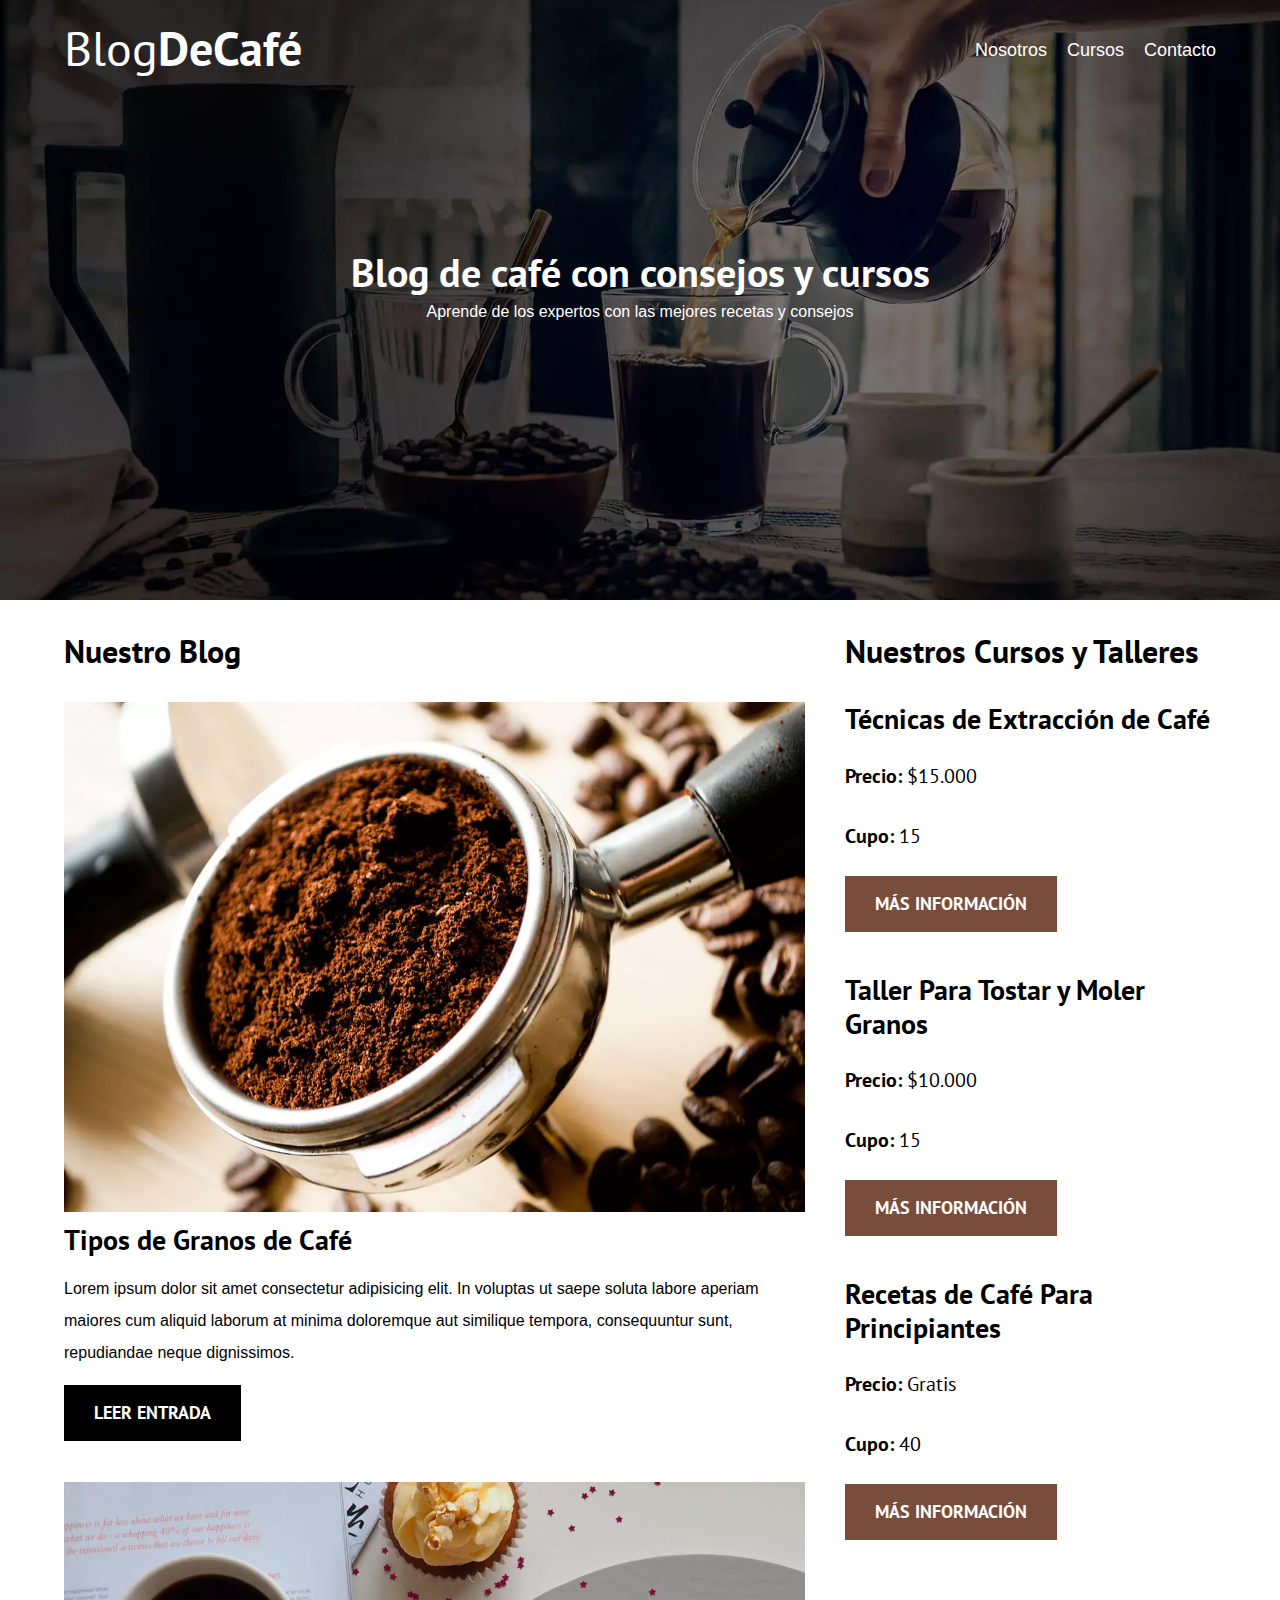
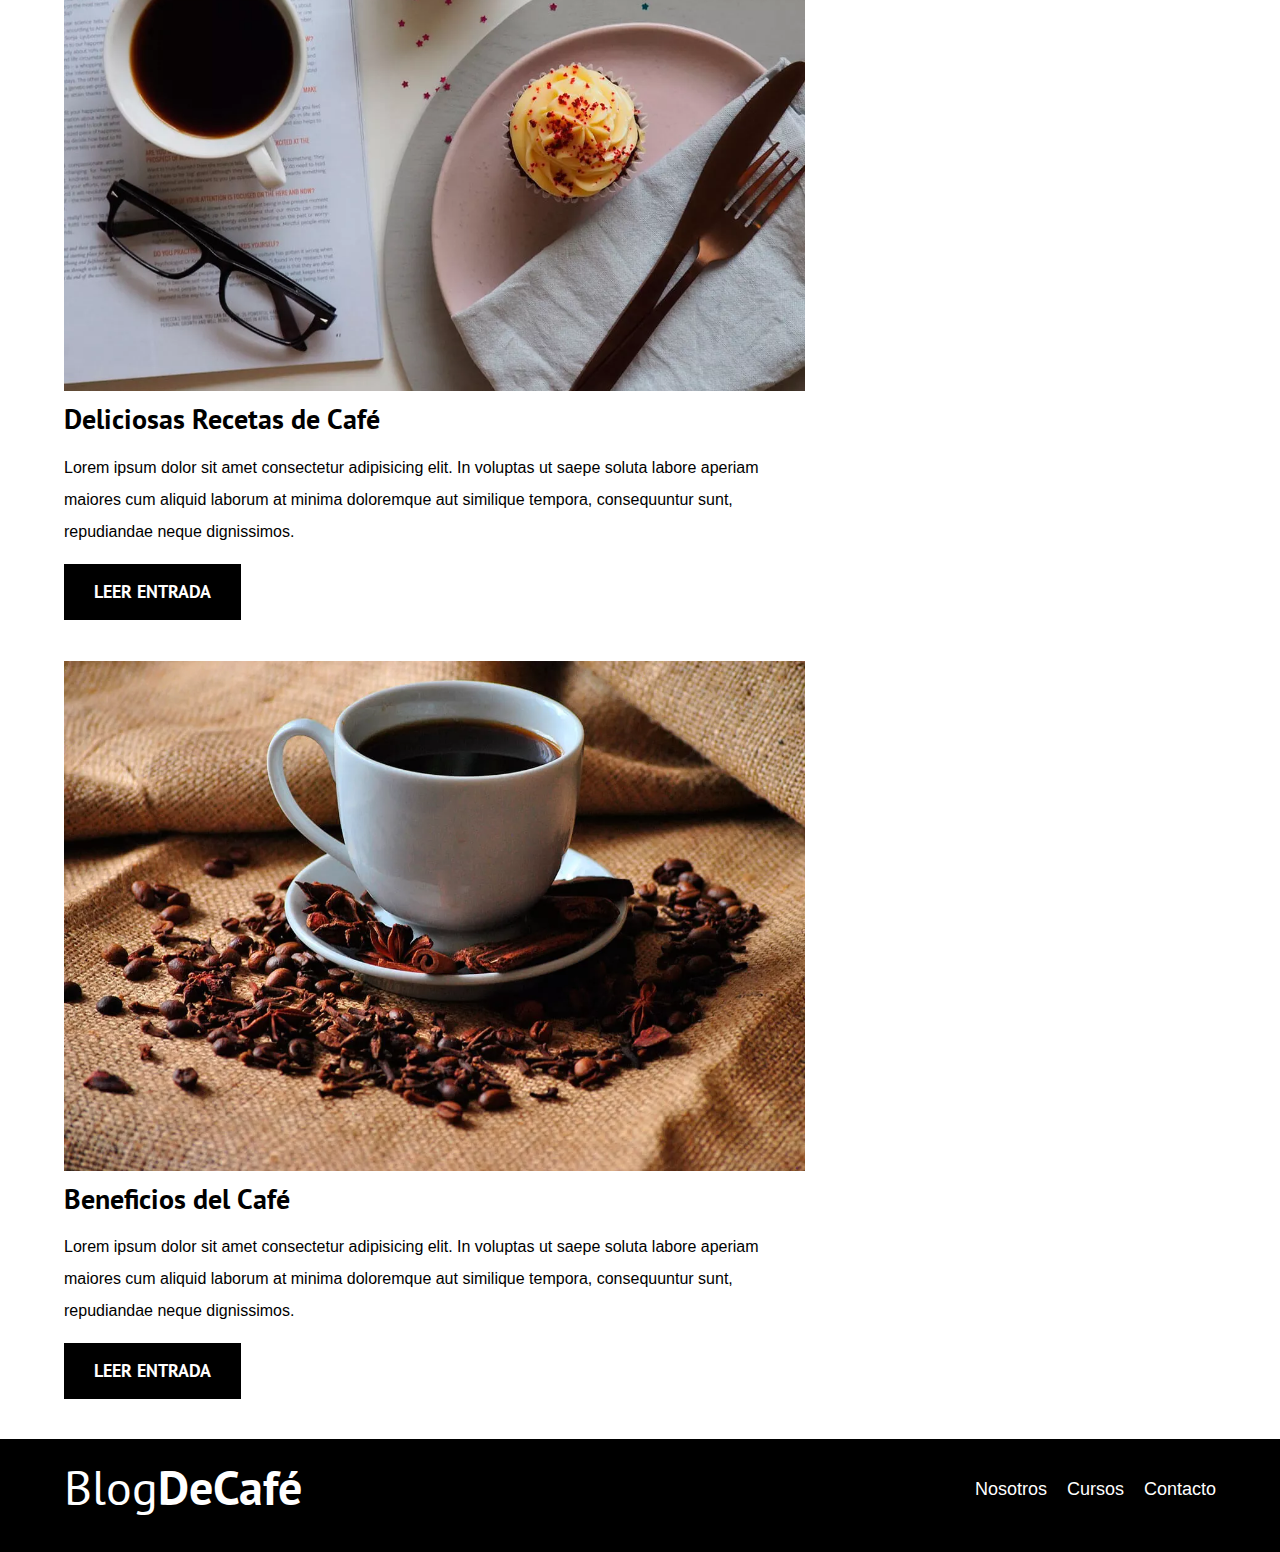
<file: index.html>
<!DOCTYPE html>
<html lang="en">
<head>
    <meta charset="UTF-8">
    <meta http-equiv="X-UA-Compatible" content="IE=edge">
    <meta name="viewport" content="width=device-width, initial-scale=1.0">
    <title>Document</title>
    <!-- prefetch -->
    <link rel="prefetch" href="cursos.html" as="document">

    <!-- preload -->
    <link rel="preload" href="css/normalize.css" as="style">
    <link rel="stylesheet" href="css/normalize.css">

    <link rel="stylesheet" href="https://fonts.googleapis.com/css2?family=Open+Sans&family=PT+Sans:wght@400;700&display=swap" 
    crossorigin="crossorigin" as="font">
    <link rel="preconnect" href="https://fonts.gstatic.com">
    <link href="https://fonts.googleapis.com/css2?family=Open+Sans&family=PT+Sans:wght@400;700&display=swap" rel="stylesheet">

    <link rel="preload" href="css/style.css" as="style">
    <link rel="stylesheet" href="css/style.css">
</head>
<body>
    <header class="header">

        <div class="contenedor">
            <div class="barra">
                <a class="logo" href="index.html">
                    <h1 class="logo__nombre no-margin centrar-texto">Blog<span class="logo__bold">DeCafé</span></h1>
                </a>

                <nav class="navegacion">
                    <a href="nosotros.html" class="navegacion__enlace">Nosotros</a>
                    <a href="cursos.html" class="navegacion__enlace">Cursos</a>
                    <a href="contacto.html" class="navegacion__enlace">Contacto</a>
                </nav>

            </div>
        </div>

        <div class="header__texto">
            <h2 class="no-margin">Blog de café con consejos y cursos</h2>
            <p class="no-margin">Aprende de los expertos con las mejores recetas y consejos</p>
        </div>
    </header>

    <div class="contenedor contenido-principal">
        <main class="blog">
            <h3>Nuestro Blog</h3>

            <article class="entrada">
                <div class="entrada__imagen">
                    <picture>
                        <source loading="lazy" srcset="img/blog1.webp" type="image/webp">
                        <img loading="lazy" src="img/blog1.jpg" alt="imagen blog">
                    </picture>
                </div>

                <div class="entrada__contenido">
                    <h4 class="no-margin">Tipos de Granos de Café</h4>
                    <p>Lorem ipsum dolor sit amet consectetur adipisicing elit. In voluptas ut saepe soluta 
                    labore aperiam maiores cum aliquid laborum at minima doloremque aut similique tempora, 
                    consequuntur sunt, repudiandae neque dignissimos.</p>
                    <a href="entrada1.html" class="boton boton--primario">Leer Entrada</a>
                </div>
            </article>

            <article class="entrada">
                <div class="entrada__imagen">
                    <picture>
                        <source loading="lazy" srcset="img/blog2.webp" type="image/webp">
                        <img loading="lazy" src="img/blog2.jpg" alt="imagen blog">
                    </picture>
                </div>

                <div class="entrada__contenido">
                    <h4 class="no-margin">Deliciosas Recetas de Café</h4>
                    <p>Lorem ipsum dolor sit amet consectetur adipisicing elit. In voluptas ut saepe soluta 
                    labore aperiam maiores cum aliquid laborum at minima doloremque aut similique tempora, 
                    consequuntur sunt, repudiandae neque dignissimos.</p>
                    <a href="entrada2.html" class="boton boton--primario">Leer Entrada</a>
                </div>
            </article>

            <article class="entrada">
                <div class="entrada__imagen">
                    <picture>
                        <source loading="lazy" srcset="img/blog3.webp" type="image/webp">
                        <img loading="lazy" src="img/blog3.jpg" alt="imagen blog">
                    </picture>
                </div>

                <div class="entrada__contenido">
                    <h4 class="no-margin">Beneficios del Café</h4>
                    <p>Lorem ipsum dolor sit amet consectetur adipisicing elit. In voluptas ut saepe soluta 
                    labore aperiam maiores cum aliquid laborum at minima doloremque aut similique tempora, 
                    consequuntur sunt, repudiandae neque dignissimos.</p>
                    <a href="entrada3.html" class="boton boton--primario">Leer Entrada</a>
                </div>
            </article>
        </main>

        <aside class="sidebar">
            <h3>Nuestros Cursos y Talleres</h3>

            <ul class="cursos no-padding">
                <li class="widget-curso">
                    <h4 class="no-margin">Técnicas de Extracción de Café</h4>
                    <p class="widget-curso__label">Precio:
                        <span class="widget-curso__info">$15.000</span>
                    </p>

                    <p class="widget-curso__label">Cupo:
                        <span class="widget-curso__info">15</span>
                    </p>
                    <a href="cursos.html" class="boton boton--secundario">Más Información</a>
                </li>

                <li class="widget-curso">
                    <h4 class="no-margin">Taller Para Tostar y Moler Granos</h4>
                    <p class="widget-curso__label">Precio:
                        <span class="widget-curso__info">$10.000</span>
                    </p>

                    <p class="widget-curso__label">Cupo:
                        <span class="widget-curso__info">15</span>
                    </p>
                    <a href="cursos.html" class="boton boton--secundario">Más Información</a>
                </li>

                <li class="widget-curso">
                    <h4 class="no-margin">Recetas de Café Para Principiantes</h4>
                    <p class="widget-curso__label">Precio:
                        <span class="widget-curso__info">Gratis</span>
                    </p>

                    <p class="widget-curso__label">Cupo:
                        <span class="widget-curso__info">40</span>
                    </p>
                    <a href="cursos.html" class="boton boton--secundario">Más Información</a>
                </li>
            </ul>
        </aside>   
    </div>

    <footer class="footer">
        <div class="contenedor">
            <div class="barra">
                <a class="logo" href="index.html">
                    <h1 class="logo__nombre no-margin centrar-texto">Blog<span class="logo__bold">DeCafé</span></h1>
                </a>

                <nav class="navegacion">
                    <a href="nosotros.html" class="navegacion__enlace">Nosotros</a>
                    <a href="cursos.html" class="navegacion__enlace">Cursos</a>
                    <a href="contacto.html" class="navegacion__enlace">Contacto</a>
                </nav>

            </div>
        </div>
    </footer>
    
    <script src="js/modernizr.js"></script>
</body>
</html>
</file>
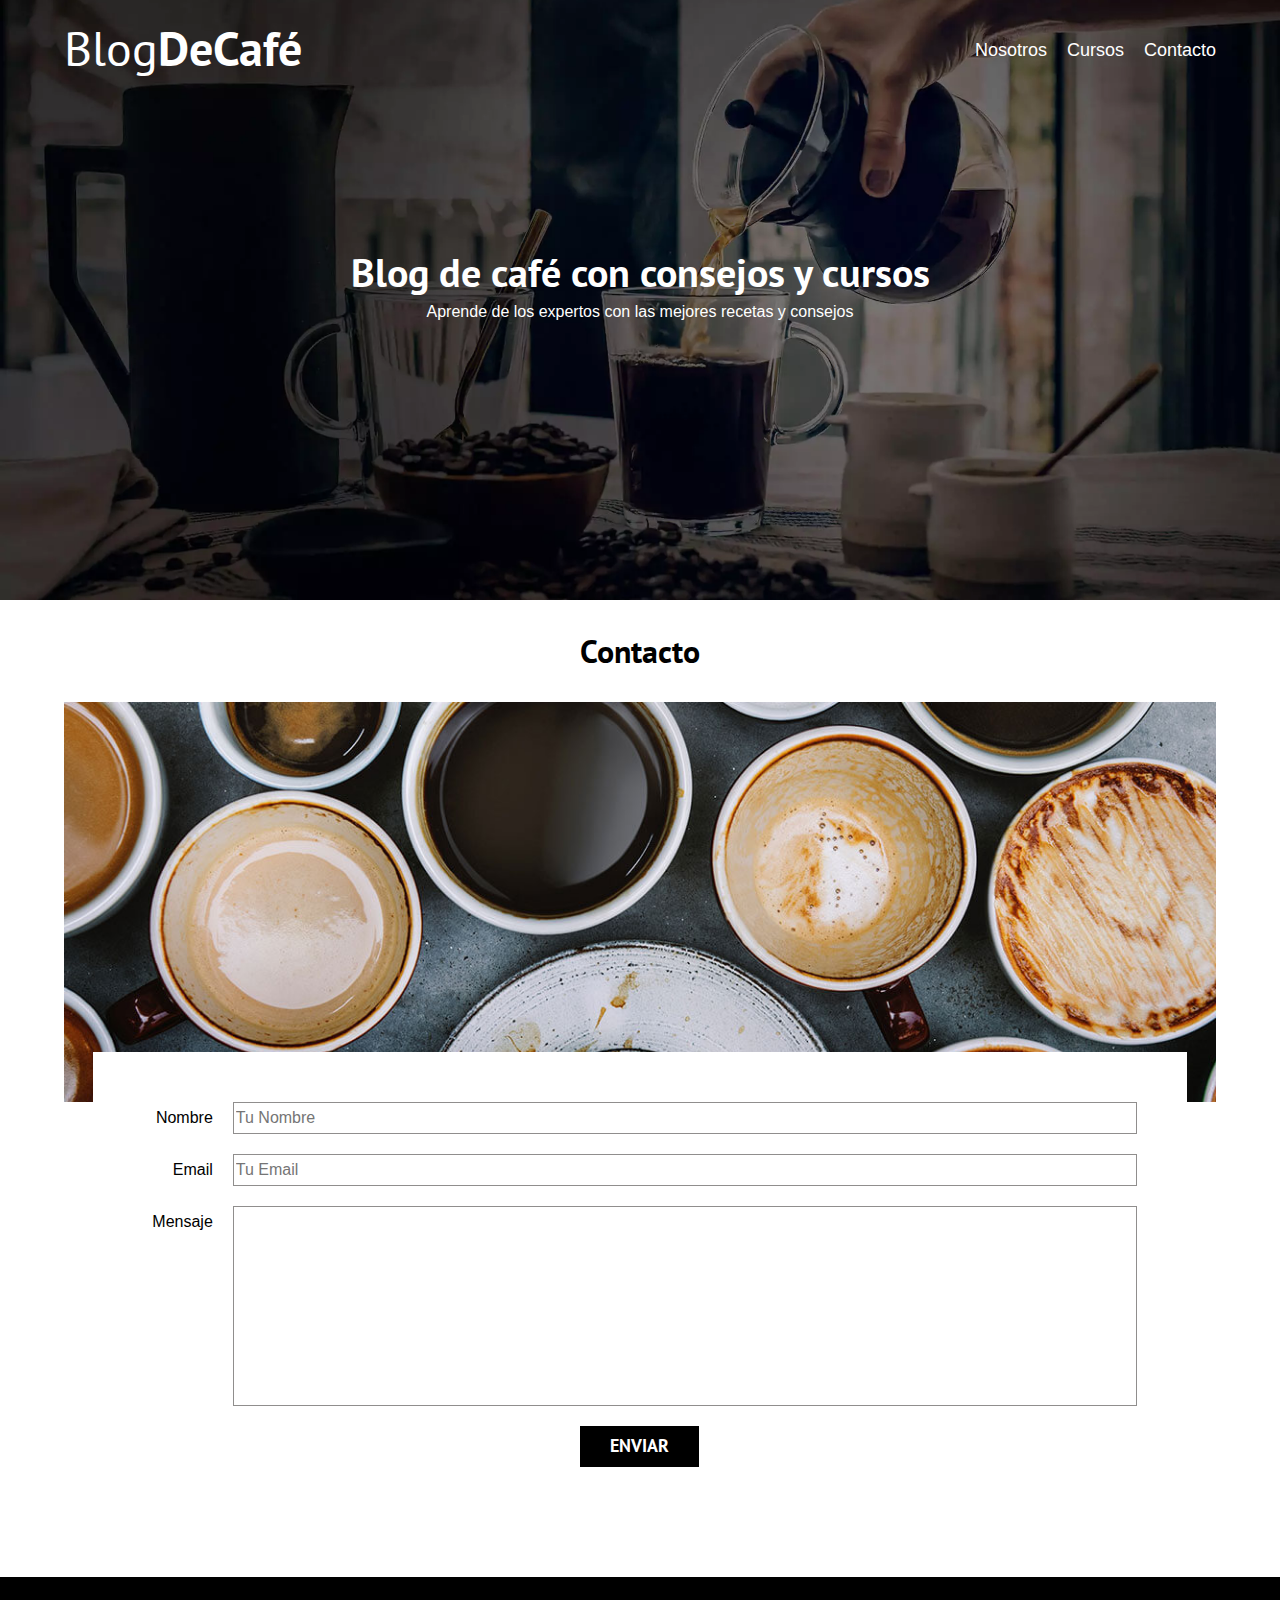
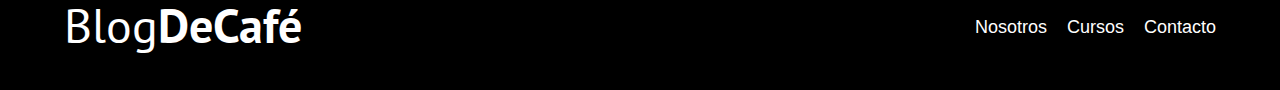
<file: contacto.html>
<!DOCTYPE html>
<html lang="en">
<head>
    <meta charset="UTF-8">
    <meta http-equiv="X-UA-Compatible" content="IE=edge">
    <meta name="viewport" content="width=device-width, initial-scale=1.0">
    <title>Document</title>
    <!-- preload -->
    <link rel="preload" href="css/normalize.css" as="style">
    <link rel="stylesheet" href="css/normalize.css">

    <link rel="stylesheet" href="https://fonts.googleapis.com/css2?family=Open+Sans&family=PT+Sans:wght@400;700&display=swap" 
    crossorigin="crossorigin" as="font">
    <link rel="preconnect" href="https://fonts.gstatic.com">
    <link href="https://fonts.googleapis.com/css2?family=Open+Sans&family=PT+Sans:wght@400;700&display=swap" rel="stylesheet">

    <link rel="preload" href="css/style.css" as="style">
    <link rel="stylesheet" href="css/style.css">
</head>
<body>
    <header class="header">

        <div class="contenedor">
            <div class="barra">
                <a class="logo" href="index.html">
                    <h1 class="logo__nombre no-margin centrar-texto">Blog<span class="logo__bold">DeCafé</span></h1>
                </a>

                <nav class="navegacion">
                    <a href="nosotros.html" class="navegacion__enlace">Nosotros</a>
                    <a href="cursos.html" class="navegacion__enlace">Cursos</a>
                    <a href="contacto.html" class="navegacion__enlace">Contacto</a>
                </nav>

            </div>
        </div>

        <div class="header__texto">
            <h2 class="no-margin">Blog de café con consejos y cursos</h2>
            <p class="no-margin">Aprende de los expertos con las mejores recetas y consejos</p>
        </div>
    </header>

    <main class="contenedor ">
        <h3 class="centrar-texto">Contacto</h3>

        <div class="contacto-bg"></div> <!-- agregamos imagen en css -->

        <form class="formulario">
            <div class="campo">
                <label class="campo__label" for="nombre">Nombre</label>
                <input class="campo__field" type="text" placeholder="Tu Nombre" id="nombre">
            </div>

            <div class="campo">
                <label class="campo__label" for="email">Email</label>
                <input class="campo__field" type="email" placeholder="Tu Email" id="email">
            </div>

            <div class="campo">
                <label class="campo__label" for="Mensaje">Mensaje</label>
                <textarea class="campo__field campo__field--textarea" id="mensaje"></textarea>
            </div>

            <div class="campo center">
                    <input type="submit" value="Enviar" class="boton boton--primario">
            </div>
        </form>
        
    </main>

    <footer class="footer">
        <div class="contenedor">
            <div class="barra">
                <a class="logo" href="index.html">
                    <h1 class="logo__nombre no-margin centrar-texto">Blog<span class="logo__bold">DeCafé</span></h1>
                </a>

                <nav class="navegacion">
                    <a href="nosotros.html" class="navegacion__enlace">Nosotros</a>
                    <a href="cursos.html" class="navegacion__enlace">Cursos</a>
                    <a href="contacto.html" class="navegacion__enlace">Contacto</a>
                </nav>

            </div>
        </div>
    </footer>
    <script src="js/modernizr.js"></script>
</body>
</html>
</file>
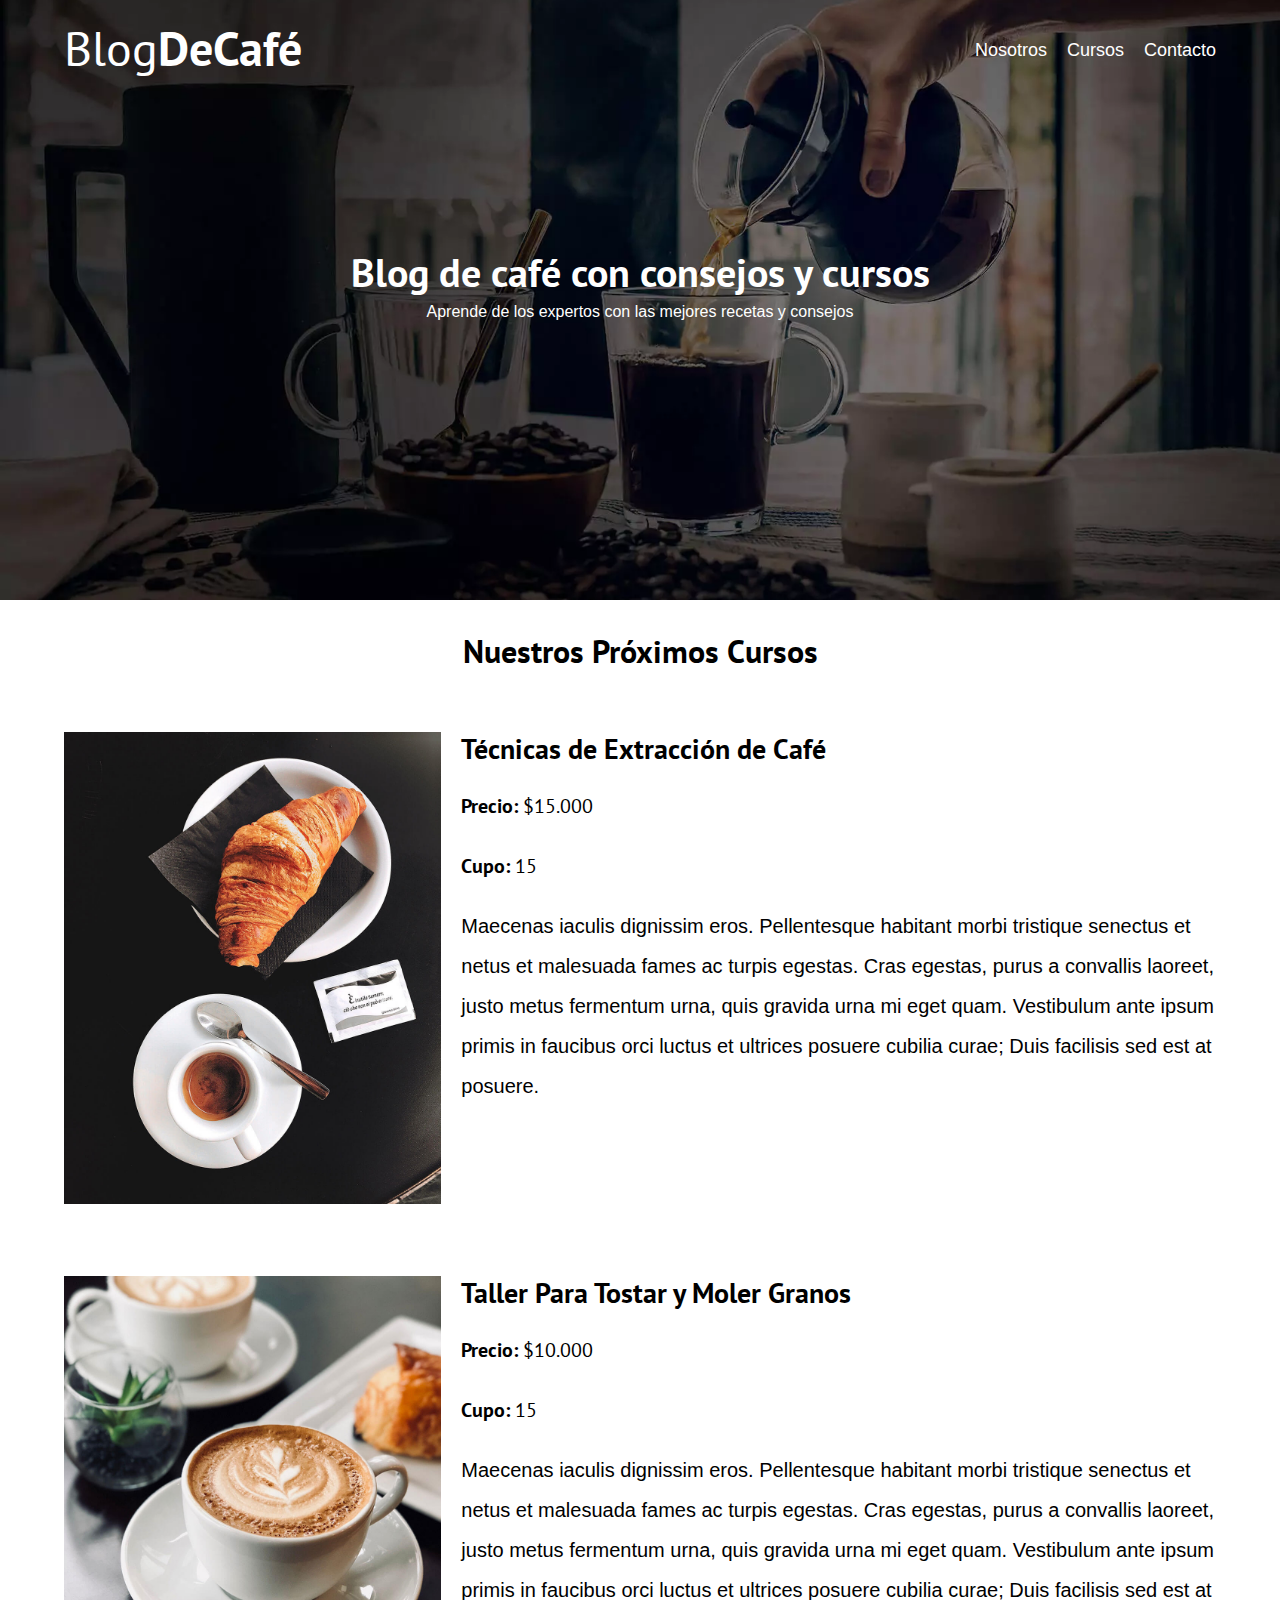
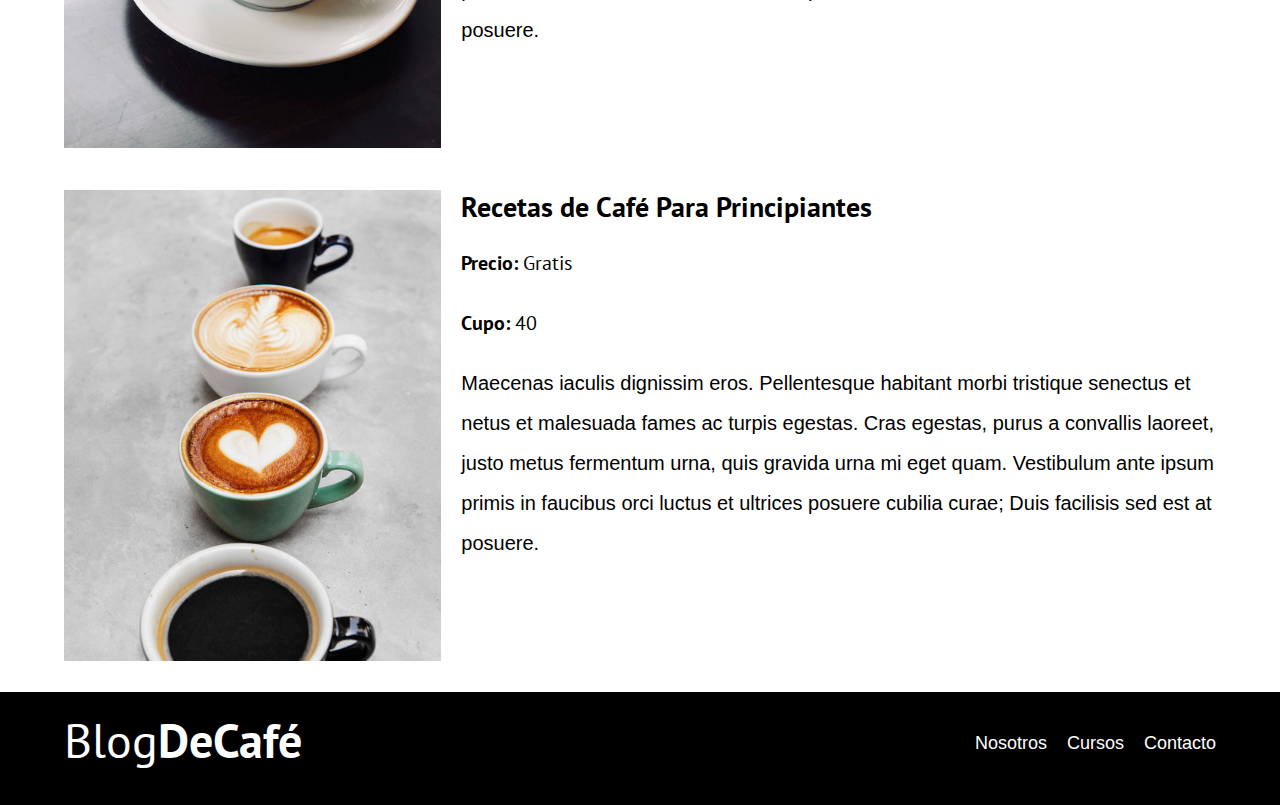
<file: cursos.html>
<!DOCTYPE html>
<html lang="en">
<head>
    <meta charset="UTF-8">
    <meta http-equiv="X-UA-Compatible" content="IE=edge">
    <meta name="viewport" content="width=device-width, initial-scale=1.0">
    <title>Document</title>
    <!-- preload -->
    <link rel="preload" href="css/normalize.css" as="style">
    <link rel="stylesheet" href="css/normalize.css">

    <link rel="stylesheet" href="https://fonts.googleapis.com/css2?family=Open+Sans&family=PT+Sans:wght@400;700&display=swap" 
    crossorigin="crossorigin" as="font">
    <link rel="preconnect" href="https://fonts.gstatic.com">
    <link href="https://fonts.googleapis.com/css2?family=Open+Sans&family=PT+Sans:wght@400;700&display=swap" rel="stylesheet">

    <link rel="preload" href="css/style.css" as="style">
    <link rel="stylesheet" href="css/style.css">
</head>
<body>
    <header class="header">

        <div class="contenedor">
            <div class="barra">
                <a class="logo" href="index.html">
                    <h1 class="logo__nombre no-margin centrar-texto">Blog<span class="logo__bold">DeCafé</span></h1>
                </a>

                <nav class="navegacion">
                    <a href="nosotros.html" class="navegacion__enlace">Nosotros</a>
                    <a href="cursos.html" class="navegacion__enlace">Cursos</a>
                    <a href="contacto.html" class="navegacion__enlace">Contacto</a>
                </nav>

            </div>
        </div>

        <div class="header__texto">
            <h2 class="no-margin">Blog de café con consejos y cursos</h2>
            <p class="no-margin">Aprende de los expertos con las mejores recetas y consejos</p>
        </div>
    </header>

    <main class="contenedor ">
        <h3 class="centrar-texto">Nuestros Próximos Cursos</h3>
        
        <!--curso1-->
        <div class="curso">
            <div class="curso__imagen">
                <img loading="lazy" src="img/curso1.jpg" alt="imagen del curso">
            </div>

            <div class="curso__info">
                <h4 class="no-margin">Técnicas de Extracción de Café</h4>
                <p class="curso__label">Precio:
                    <span class="curso__info">$15.000</span>
                </p>
                <p class="curso__label">Cupo:
                    <span class="curso__info">15</span>
                </p>
                <p class="curso__descripcion">
                    Maecenas iaculis dignissim eros. Pellentesque habitant morbi tristique senectus et netus et malesuada fames ac turpis 
                    egestas. Cras egestas, purus a convallis laoreet, justo metus fermentum urna, quis gravida urna mi eget quam. Vestibulum ante ipsum primis in faucibus 
                    orci luctus et ultrices posuere cubilia curae; Duis facilisis sed est at posuere.
                </p>
            </div><!-- .curso__info -->
        </div><!-- .curso -->

        <!--curso2-->
        <div class="curso">
            <div class="curso__imagen">
                <img loading="lazy" src="img/curso2.jpg" alt="imagen del curso">
            </div>

            <div class="curso__info">
                <h4 class="no-margin">Taller Para Tostar y Moler Granos</h4>
                <p class="curso__label">Precio:
                    <span class="curso__info">$10.000</span>
                </p>
                <p class="curso__label">Cupo:
                    <span class="curso__info">15</span>
                </p>
                <p class="curso__descripcion">
                    Maecenas iaculis dignissim eros. Pellentesque habitant morbi tristique senectus et netus et malesuada fames ac turpis 
                    egestas. Cras egestas, purus a convallis laoreet, justo metus fermentum urna, quis gravida urna mi eget quam. Vestibulum ante ipsum primis in faucibus 
                    orci luctus et ultrices posuere cubilia curae; Duis facilisis sed est at posuere.
                </p>
            </div><!-- .curso__info -->
        </div><!-- .curso -->

        <!--curso3-->
        <div class="curso">
            <div class="curso__imagen">
                <img loading="lazy" src="img/curso3.jpg" alt="imagen del curso">
            </div>

            <div class="curso__info">
                <h4 class="no-margin">Recetas de Café Para Principiantes</h4>
                <p class="curso__label">Precio:
                    <span class="curso__info">Gratis</span>
                </p>
                <p class="curso__label">Cupo:
                    <span class="curso__info">40</span>
                </p>
                <p class="curso__descripcion">
                    Maecenas iaculis dignissim eros. Pellentesque habitant morbi tristique senectus et netus et malesuada fames ac turpis 
                    egestas. Cras egestas, purus a convallis laoreet, justo metus fermentum urna, quis gravida urna mi eget quam. Vestibulum ante ipsum primis in faucibus 
                    orci luctus et ultrices posuere cubilia curae; Duis facilisis sed est at posuere.
                </p>
            </div><!-- .curso__info -->
        </div><!-- .curso -->

    </main>

    <footer class="footer">
        <div class="contenedor">
            <div class="barra">
                <a class="logo" href="index.html">
                    <h1 class="logo__nombre no-margin centrar-texto">Blog<span class="logo__bold">DeCafé</span></h1>
                </a>

                <nav class="navegacion">
                    <a href="nosotros.html" class="navegacion__enlace">Nosotros</a>
                    <a href="cursos.html" class="navegacion__enlace">Cursos</a>
                    <a href="contacto.html" class="navegacion__enlace">Contacto</a>
                </nav>

            </div>
        </div>
    </footer>
    <script src="js/modernizr.js"></script>
</body>
</html>
</file>
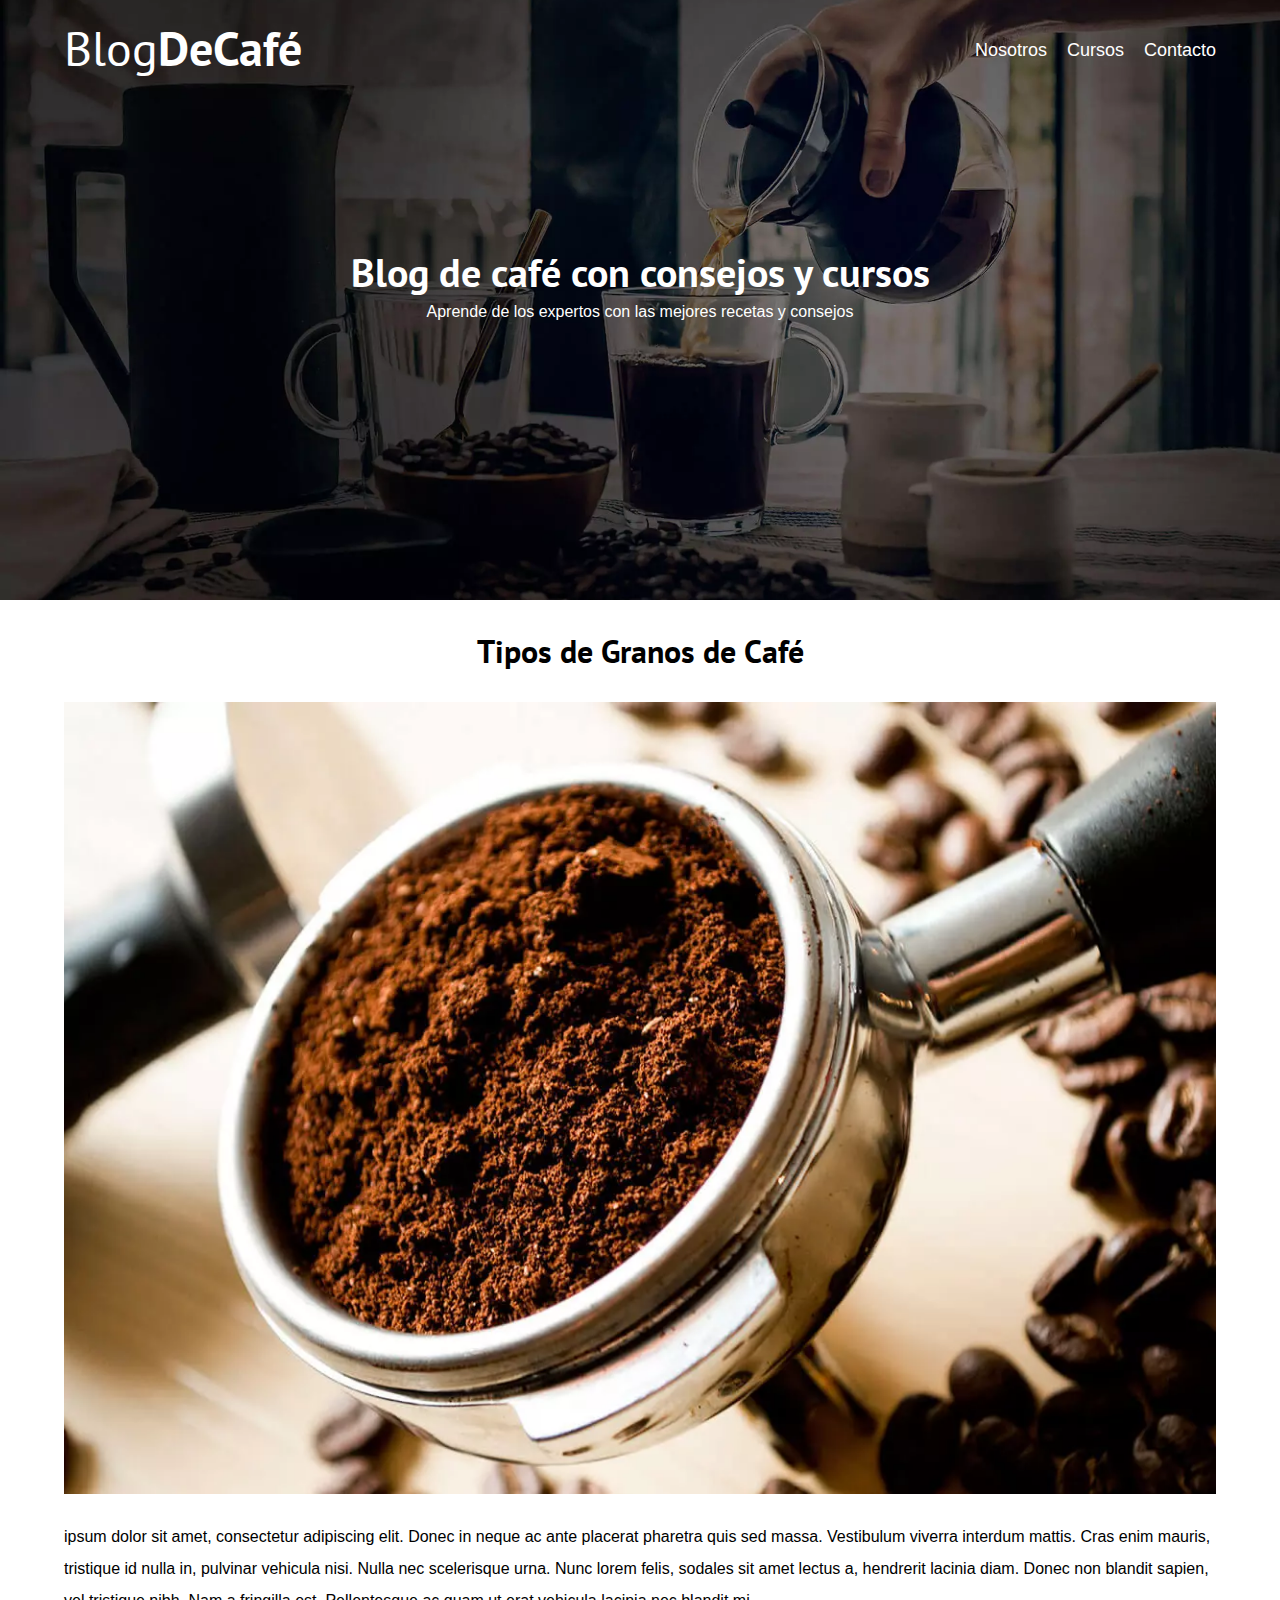
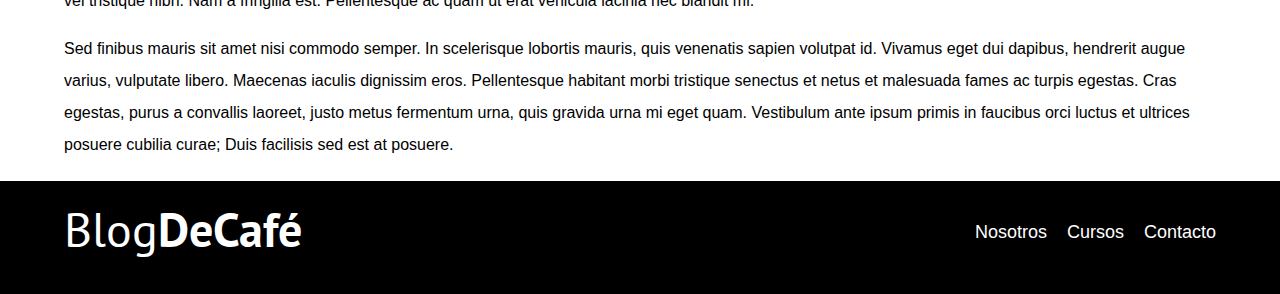
<file: entrada1.html>
<!DOCTYPE html>
<html lang="en">
<head>
    <meta charset="UTF-8">
    <meta http-equiv="X-UA-Compatible" content="IE=edge">
    <meta name="viewport" content="width=device-width, initial-scale=1.0">
    <title>Document</title>
    <!-- preload -->
    <link rel="preload" href="css/normalize.css" as="style">
    <link rel="stylesheet" href="css/normalize.css">

    <link rel="stylesheet" href="https://fonts.googleapis.com/css2?family=Open+Sans&family=PT+Sans:wght@400;700&display=swap" 
    crossorigin="crossorigin" as="font">
    <link rel="preconnect" href="https://fonts.gstatic.com">
    <link href="https://fonts.googleapis.com/css2?family=Open+Sans&family=PT+Sans:wght@400;700&display=swap" rel="stylesheet">

    <link rel="preload" href="css/style.css" as="style">
    <link rel="stylesheet" href="css/style.css">
</head>
<body>
    <header class="header">

        <div class="contenedor">
            <div class="barra">
                <a class="logo" href="index.html">
                    <h1 class="logo__nombre no-margin centrar-texto">Blog<span class="logo__bold">DeCafé</span></h1>
                </a>

                <nav class="navegacion">
                    <a href="nosotros.html" class="navegacion__enlace">Nosotros</a>
                    <a href="cursos.html" class="navegacion__enlace">Cursos</a>
                    <a href="contacto.html" class="navegacion__enlace">Contacto</a>
                </nav>

            </div>
        </div>

        <div class="header__texto">
            <h2 class="no-margin">Blog de café con consejos y cursos</h2>
            <p class="no-margin">Aprende de los expertos con las mejores recetas y consejos</p>
        </div>
    </header>

    <main class="contenedor ">
        <h3 class="centrar-texto">Tipos de Granos de Café</h3>

        <picture>
            <source loading="lazy" srcset="img/blog1.webp" type="image/webp">
            <img loading="lazy" src="img/blog1.jpg" alt="imagen blog">
        </picture>
            
        <p>ipsum dolor sit amet, consectetur adipiscing elit. Donec in neque ac ante placerat pharetra quis sed massa. Vestibulum viverra interdum mattis. 
        Cras enim mauris, tristique id nulla in, pulvinar vehicula nisi. Nulla nec scelerisque urna. Nunc lorem felis, sodales sit amet lectus a, hendrerit 
        lacinia diam. Donec non blandit sapien, vel tristique nibh. Nam a fringilla est. Pellentesque ac quam ut erat vehicula lacinia nec blandit mi.</p>

        <p>Sed finibus mauris sit amet nisi commodo semper. In scelerisque lobortis mauris, quis venenatis sapien volutpat id. Vivamus eget dui dapibus, hendrerit 
        augue varius, vulputate libero. Maecenas iaculis dignissim eros. Pellentesque habitant morbi tristique senectus et netus et malesuada fames ac turpis 
        egestas. Cras egestas, purus a convallis laoreet, justo metus fermentum urna, quis gravida urna mi eget quam. Vestibulum ante ipsum primis in faucibus 
        orci luctus et ultrices posuere cubilia curae; Duis facilisis sed est at posuere.</p>    
    </main>

    <footer class="footer">
        <div class="contenedor">
            <div class="barra">
                <a class="logo" href="index.html">
                    <h1 class="logo__nombre no-margin centrar-texto">Blog<span class="logo__bold">DeCafé</span></h1>
                </a>

                <nav class="navegacion">
                    <a href="nosotros.html" class="navegacion__enlace">Nosotros</a>
                    <a href="cursos.html" class="navegacion__enlace">Cursos</a>
                    <a href="contacto.html" class="navegacion__enlace">Contacto</a>
                </nav>

            </div>
        </div>
    </footer>
    <script src="js/modernizr.js"></script>
</body>
</html>
</file>
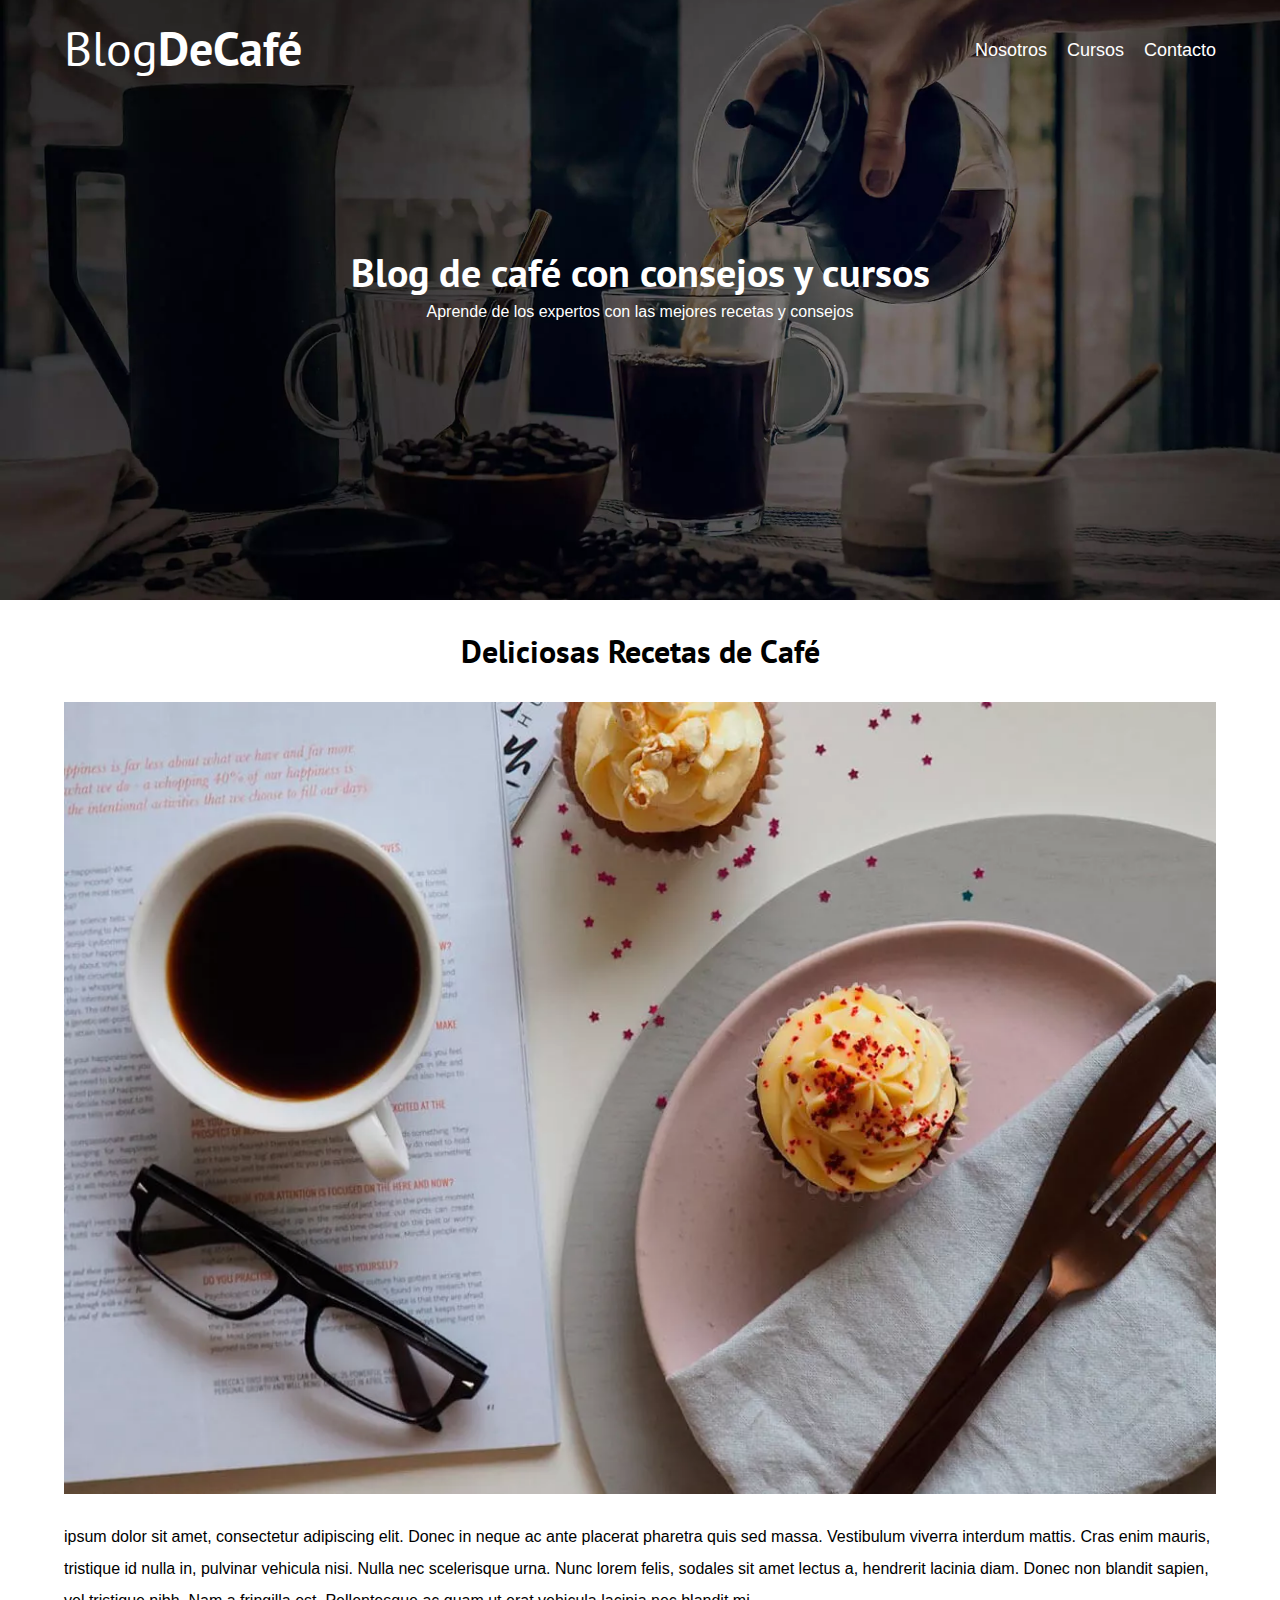
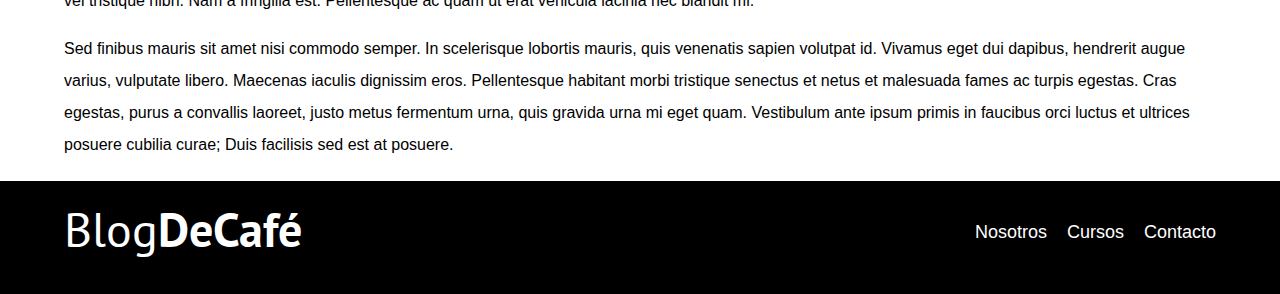
<file: entrada2.html>
<!DOCTYPE html>
<html lang="en">
<head>
    <meta charset="UTF-8">
    <meta http-equiv="X-UA-Compatible" content="IE=edge">
    <meta name="viewport" content="width=device-width, initial-scale=1.0">
    <title>Document</title>
    <!-- preload -->
    <link rel="preload" href="css/normalize.css" as="style">
    <link rel="stylesheet" href="css/normalize.css">

    <link rel="stylesheet" href="https://fonts.googleapis.com/css2?family=Open+Sans&family=PT+Sans:wght@400;700&display=swap" 
    crossorigin="crossorigin" as="font">
    <link rel="preconnect" href="https://fonts.gstatic.com">
    <link href="https://fonts.googleapis.com/css2?family=Open+Sans&family=PT+Sans:wght@400;700&display=swap" rel="stylesheet">

    <link rel="preload" href="css/style.css" as="style">
    <link rel="stylesheet" href="css/style.css">
</head>
<body>
    <header class="header">

        <div class="contenedor">
            <div class="barra">
                <a class="logo" href="index.html">
                    <h1 class="logo__nombre no-margin centrar-texto">Blog<span class="logo__bold">DeCafé</span></h1>
                </a>

                <nav class="navegacion">
                    <a href="nosotros.html" class="navegacion__enlace">Nosotros</a>
                    <a href="cursos.html" class="navegacion__enlace">Cursos</a>
                    <a href="contacto.html" class="navegacion__enlace">Contacto</a>
                </nav>

            </div>
        </div>

        <div class="header__texto">
            <h2 class="no-margin">Blog de café con consejos y cursos</h2>
            <p class="no-margin">Aprende de los expertos con las mejores recetas y consejos</p>
        </div>
    </header>

    <main class="contenedor ">
        <h3 class="centrar-texto">Deliciosas Recetas de Café</h3>

        <picture>
            <source loading="lazy" srcset="img/blog2.webp" type="image/webp">
            <img loading="lazy" src="img/blog2.jpg" alt="imagen blog">
        </picture>
            
        <p>ipsum dolor sit amet, consectetur adipiscing elit. Donec in neque ac ante placerat pharetra quis sed massa. Vestibulum viverra interdum mattis. 
        Cras enim mauris, tristique id nulla in, pulvinar vehicula nisi. Nulla nec scelerisque urna. Nunc lorem felis, sodales sit amet lectus a, hendrerit 
        lacinia diam. Donec non blandit sapien, vel tristique nibh. Nam a fringilla est. Pellentesque ac quam ut erat vehicula lacinia nec blandit mi.</p>

        <p>Sed finibus mauris sit amet nisi commodo semper. In scelerisque lobortis mauris, quis venenatis sapien volutpat id. Vivamus eget dui dapibus, hendrerit 
        augue varius, vulputate libero. Maecenas iaculis dignissim eros. Pellentesque habitant morbi tristique senectus et netus et malesuada fames ac turpis 
        egestas. Cras egestas, purus a convallis laoreet, justo metus fermentum urna, quis gravida urna mi eget quam. Vestibulum ante ipsum primis in faucibus 
        orci luctus et ultrices posuere cubilia curae; Duis facilisis sed est at posuere.</p>    
    </main>

    <footer class="footer">
        <div class="contenedor">
            <div class="barra">
                <a class="logo" href="index.html">
                    <h1 class="logo__nombre no-margin centrar-texto">Blog<span class="logo__bold">DeCafé</span></h1>
                </a>

                <nav class="navegacion">
                    <a href="nosotros.html" class="navegacion__enlace">Nosotros</a>
                    <a href="cursos.html" class="navegacion__enlace">Cursos</a>
                    <a href="contacto.html" class="navegacion__enlace">Contacto</a>
                </nav>

            </div>
        </div>
    </footer>
    <script src="js/modernizr.js"></script>
</body>
</html>
</file>
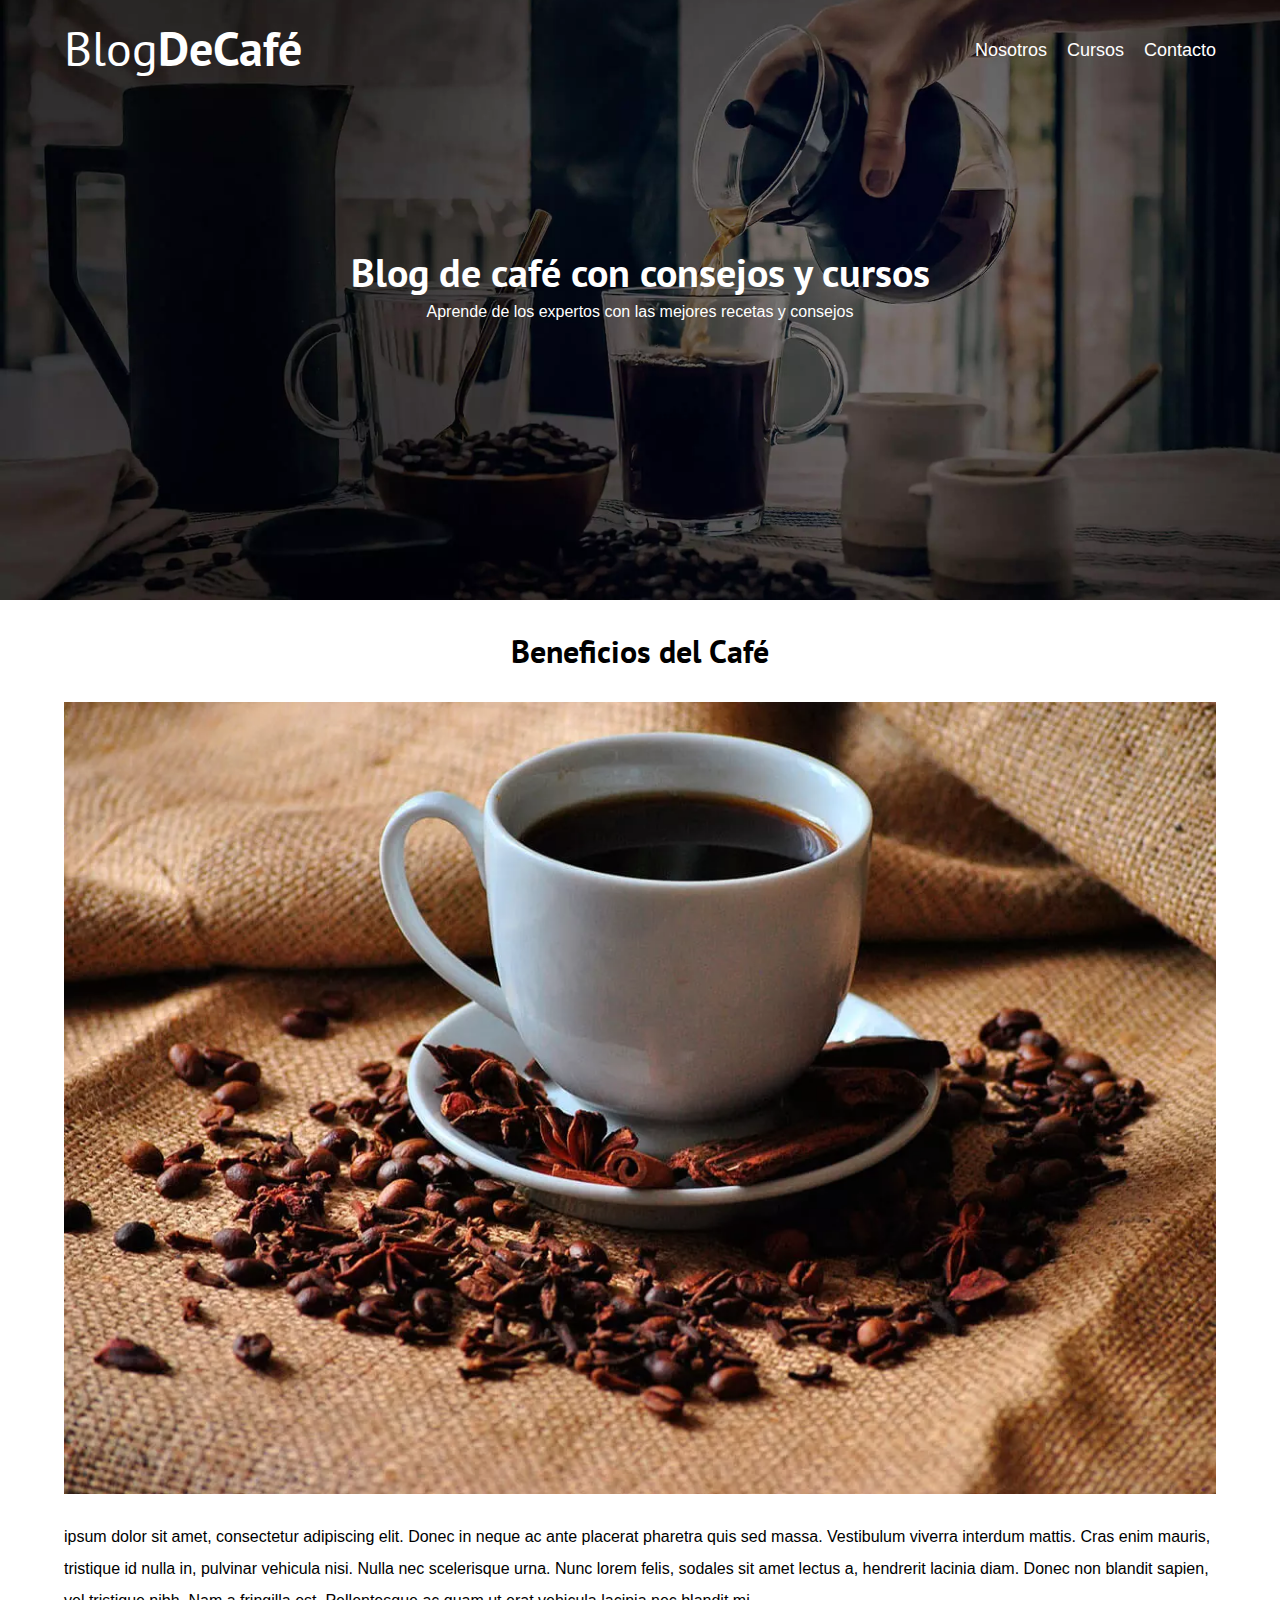
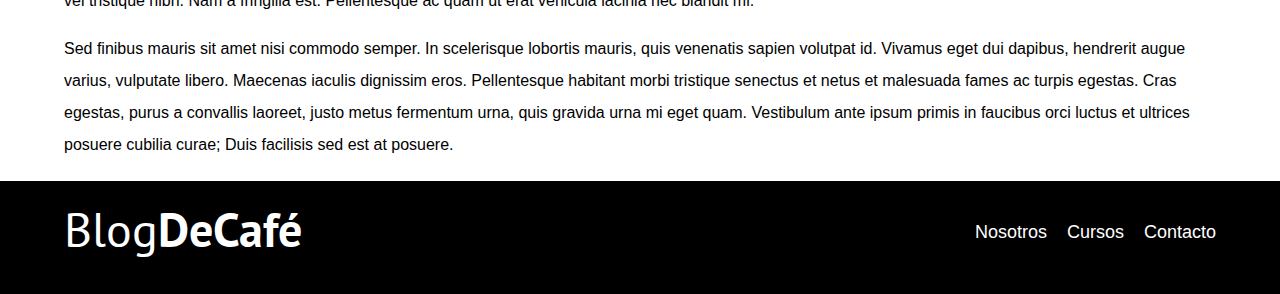
<file: entrada3.html>
<!DOCTYPE html>
<html lang="en">
<head>
    <meta charset="UTF-8">
    <meta http-equiv="X-UA-Compatible" content="IE=edge">
    <meta name="viewport" content="width=device-width, initial-scale=1.0">
    <title>Document</title>
    <!-- preload -->
    <link rel="preload" href="css/normalize.css" as="style">
    <link rel="stylesheet" href="css/normalize.css">

    <link rel="stylesheet" href="https://fonts.googleapis.com/css2?family=Open+Sans&family=PT+Sans:wght@400;700&display=swap" 
    crossorigin="crossorigin" as="font">
    <link rel="preconnect" href="https://fonts.gstatic.com">
    <link href="https://fonts.googleapis.com/css2?family=Open+Sans&family=PT+Sans:wght@400;700&display=swap" rel="stylesheet">

    <link rel="preload" href="css/style.css" as="style">
    <link rel="stylesheet" href="css/style.css">
</head>
<body>
    <header class="header">

        <div class="contenedor">
            <div class="barra">
                <a class="logo" href="index.html">
                    <h1 class="logo__nombre no-margin centrar-texto">Blog<span class="logo__bold">DeCafé</span></h1>
                </a>

                <nav class="navegacion">
                    <a href="nosotros.html" class="navegacion__enlace">Nosotros</a>
                    <a href="cursos.html" class="navegacion__enlace">Cursos</a>
                    <a href="contacto.html" class="navegacion__enlace">Contacto</a>
                </nav>

            </div>
        </div>

        <div class="header__texto">
            <h2 class="no-margin">Blog de café con consejos y cursos</h2>
            <p class="no-margin">Aprende de los expertos con las mejores recetas y consejos</p>
        </div>
    </header>

    <main class="contenedor ">
        <h3 class="centrar-texto">Beneficios del Café</h3>

        <picture>
            <source loading="lazy" srcset="img/blog3.webp" type="image/webp">
            <img loading="lazy" src="img/blog3.jpg" alt="imagen blog">
        </picture>
            
        <p>ipsum dolor sit amet, consectetur adipiscing elit. Donec in neque ac ante placerat pharetra quis sed massa. Vestibulum viverra interdum mattis. 
        Cras enim mauris, tristique id nulla in, pulvinar vehicula nisi. Nulla nec scelerisque urna. Nunc lorem felis, sodales sit amet lectus a, hendrerit 
        lacinia diam. Donec non blandit sapien, vel tristique nibh. Nam a fringilla est. Pellentesque ac quam ut erat vehicula lacinia nec blandit mi.</p>

        <p>Sed finibus mauris sit amet nisi commodo semper. In scelerisque lobortis mauris, quis venenatis sapien volutpat id. Vivamus eget dui dapibus, hendrerit 
        augue varius, vulputate libero. Maecenas iaculis dignissim eros. Pellentesque habitant morbi tristique senectus et netus et malesuada fames ac turpis 
        egestas. Cras egestas, purus a convallis laoreet, justo metus fermentum urna, quis gravida urna mi eget quam. Vestibulum ante ipsum primis in faucibus 
        orci luctus et ultrices posuere cubilia curae; Duis facilisis sed est at posuere.</p>    
    </main>

    <footer class="footer">
        <div class="contenedor">
            <div class="barra">
                <a class="logo" href="index.html">
                    <h1 class="logo__nombre no-margin centrar-texto">Blog<span class="logo__bold">DeCafé</span></h1>
                </a>

                <nav class="navegacion">
                    <a href="nosotros.html" class="navegacion__enlace">Nosotros</a>
                    <a href="cursos.html" class="navegacion__enlace">Cursos</a>
                    <a href="contacto.html" class="navegacion__enlace">Contacto</a>
                </nav>

            </div>
        </div>
    </footer>
    <script src="js/modernizr.js"></script>
</body>
</html>
</file>
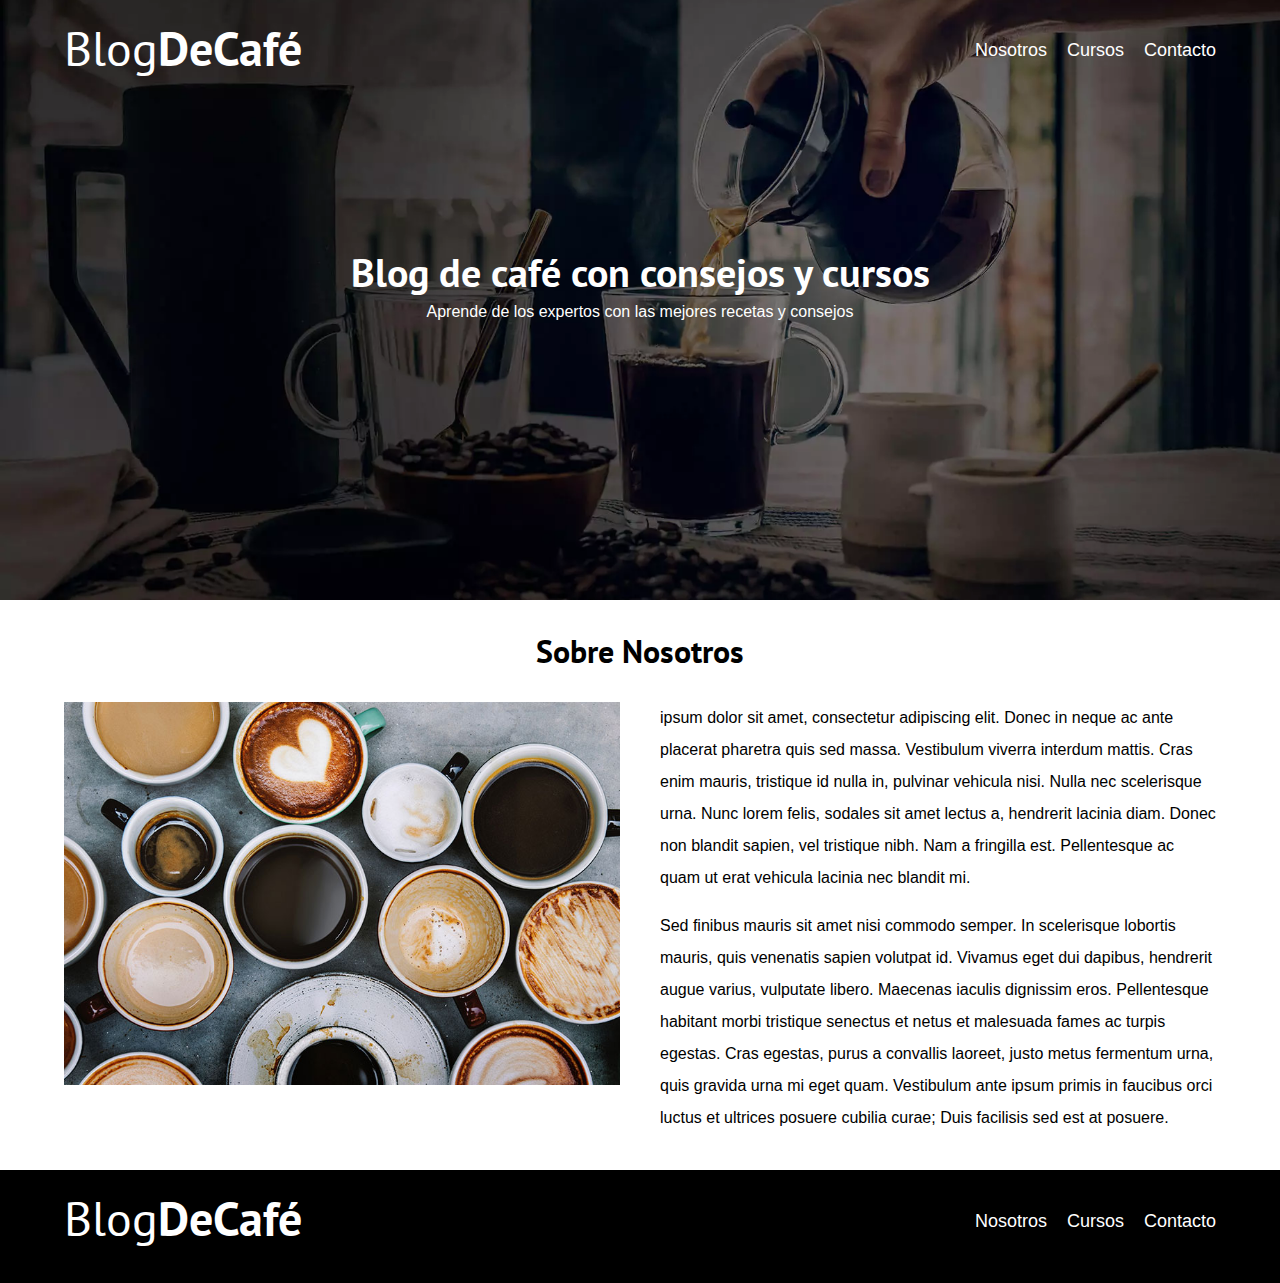
<file: nosotros.html>
<!DOCTYPE html>
<html lang="en">
<head>
    <meta charset="UTF-8">
    <meta http-equiv="X-UA-Compatible" content="IE=edge">
    <meta name="viewport" content="width=device-width, initial-scale=1.0">
    <title>Document</title>
    <!-- preload -->
    <link rel="preload" href="css/normalize.css" as="style">
    <link rel="stylesheet" href="css/normalize.css">

    <link rel="stylesheet" href="https://fonts.googleapis.com/css2?family=Open+Sans&family=PT+Sans:wght@400;700&display=swap" 
    crossorigin="crossorigin" as="font">
    <link rel="preconnect" href="https://fonts.gstatic.com">
    <link href="https://fonts.googleapis.com/css2?family=Open+Sans&family=PT+Sans:wght@400;700&display=swap" rel="stylesheet">

    <link rel="preload" href="css/style.css" as="style">
    <link rel="stylesheet" href="css/style.css">
</head>
<body>
    <header class="header">

        <div class="contenedor">
            <div class="barra">
                <a class="logo" href="index.html">
                    <h1 class="logo__nombre no-margin centrar-texto">Blog<span class="logo__bold">DeCafé</span></h1>
                </a>

                <nav class="navegacion">
                    <a href="nosotros.html" class="navegacion__enlace">Nosotros</a>
                    <a href="cursos.html" class="navegacion__enlace">Cursos</a>
                    <a href="contacto.html" class="navegacion__enlace">Contacto</a>
                </nav>

            </div>
        </div>

        <div class="header__texto">
            <h2 class="no-margin">Blog de café con consejos y cursos</h2>
            <p class="no-margin">Aprende de los expertos con las mejores recetas y consejos</p>
        </div>
    </header>

    <main class="contenedor ">
        <h3 class="centrar-texto">Sobre Nosotros</h3>

        <div class="sobre-nosotros">
            <div class="sobre-nosotros__imagen">
                <img loading="lazy" src="img/nosotros.jpg" alt="img nosotros">
            </div>

            <div class="sobre-nosotros__texto">
                <p>ipsum dolor sit amet, consectetur adipiscing elit. Donec in neque ac ante placerat pharetra quis sed massa. Vestibulum viverra interdum mattis. 
                Cras enim mauris, tristique id nulla in, pulvinar vehicula nisi. Nulla nec scelerisque urna. Nunc lorem felis, sodales sit amet lectus a, hendrerit 
                lacinia diam. Donec non blandit sapien, vel tristique nibh. Nam a fringilla est. Pellentesque ac quam ut erat vehicula lacinia nec blandit mi.</p>

                <p>Sed finibus mauris sit amet nisi commodo semper. In scelerisque lobortis mauris, quis venenatis sapien volutpat id. Vivamus eget dui dapibus, hendrerit 
                augue varius, vulputate libero. Maecenas iaculis dignissim eros. Pellentesque habitant morbi tristique senectus et netus et malesuada fames ac turpis 
                egestas. Cras egestas, purus a convallis laoreet, justo metus fermentum urna, quis gravida urna mi eget quam. Vestibulum ante ipsum primis in faucibus 
                orci luctus et ultrices posuere cubilia curae; Duis facilisis sed est at posuere.</p>     
            </div>
        </div>
    </main>

    <footer class="footer">
        <div class="contenedor">
            <div class="barra">
                <a class="logo" href="index.html">
                    <h1 class="logo__nombre no-margin centrar-texto">Blog<span class="logo__bold">DeCafé</span></h1>
                </a>

                <nav class="navegacion">
                    <a href="nosotros.html" class="navegacion__enlace">Nosotros</a>
                    <a href="cursos.html" class="navegacion__enlace">Cursos</a>
                    <a href="contacto.html" class="navegacion__enlace">Contacto</a>
                </nav>

            </div>
        </div>
    </footer>
    <script src="js/modernizr.js"></script>
</body>
</html>
</file>
<file: css/style.css>
:root{
    --fuenteHeading: 'PT Sans', sans-serif;
    --fuenteParrafos: 'Opens Sans', sans-serif;

    --primario: #784D3C;
    --blanco: #ffffff;
    --negro: #000000;
    --gris: #908e8d;
}

html{
    box-sizing: border-box;
    font-size: 62.5%; /*1rem = 10px*/
}
*, *:before, *:after{ /*reset*/
    box-sizing: inherit;
}
body{
    font-family: var(--fuenteParrafos);
    font-size: 1.6rem;
    line-height: 2;
}

/*Globales*/
.contenedor{
    width: min(90%, 120rem);
    margin: 0 auto; /*centrar contenido horizontalmente*/
}
a{
    text-decoration: none;
}
h1, h2, h3, h4{
    font-family: var(--fuenteHeading);
    line-height: 1.2;
}
h1{
    font-size: 4.8rem;
}
h2{
    font-size: 4rem;
}
h3{
    font-size: 3.2rem;
}
h4{
    font-size: 2.8rem;
}
img{
    max-width: 100%;
}

/*utilidades*/
.no-margin{
    margin: 0;
}
.no-padding{
    padding: 0;
}
.centrar-texto{
    text-align: center;
}

/**INDEX**/

/*header*/
.webp .header{
    background-image: url(../img/banner.webp);
}
.no-webp .header{
    background-image: url(../img/banner.jpg);
}
.header{
    height: 60rem;
    background-size: cover;
    background-repeat: no-repeat;
    background-position: center center ;
}
.header__texto{
    text-align: center;
    color: var(--blanco);
    margin-top: 5rem;
}

.logo{
    color: var(--blanco);
}
.logo__nombre{
    font-weight: 400;
}
.logo__bold{
    font-weight: 700;
}

.navegacion__enlace{
    display: block;
    text-align: center;
    font-size: 1.8rem;
    color: var(--blanco);
    padding-top: 0.3rem; /* agregado */
}

@media (max-width: 480px) { /*celular*/
    .header{
        height: 50rem;
    }
}
.barra{
    padding-top: 4rem;
}

@media (min-width: 768px) {
    .header__texto{
        margin-top: 15rem;
    }
    .barra{
        display: flex;
        justify-content: space-between; /*HORIZONTAL*/
        align-items: center; /*VERTICAL*/
        padding: 2rem 0; agregado
    }
    .navegacion{
        display: flex;
        gap: 2rem;
    }
}

/*blog*/
@media (min-width: 768px) {
    .contenido-principal{
        display: grid;
        grid-template-columns: 2fr 1fr;
        column-gap: 4rem;
    }
}

.entrada{
    border-bottom: 1px solid transparent;
    margin-bottom: 2rem;
}
.entrada:last-of-type{
    border:none;
    margin-bottom: 0;
}
.boton{
    display: block; /*ocupa todo el espacio en movil*/
    font-family: var(--fuenteHeading);
    color: var(--blanco);
    text-align: center;
    padding: 1rem 3rem;
    font-size: 1.8rem;
    text-transform: uppercase;
    font-weight: 700;
    margin-bottom: 2rem;
    border: none;
}
.boton:hover{
    cursor: pointer;
}

@media (min-width: 768px) {
    .boton{
        display: inline-block;
    }
}

.boton--primario{
    background-color: var(--negro);
}
.boton--secundario{
    background-color: var(--primario);
}

/*sidebar*/
.cursos{
    list-style: none;
}
.widget-curso{
    border-bottom: 1px solid transparent;
    margin-bottom: 2rem;
}
.widget-curso:last-of-type{
    border:none;
    margin-bottom: 0;
}
.widget-curso__label{
    font-family: var(--fuenteHeading);
    font-weight: bold;
}
.widget-curso__info{
    font-weight: normal;
}
.widget-curso__label,
.widget-curso__info{
    font-size: 2rem;
}

/*footer*/
.footer{
    background-color: var(--negro);
    padding-bottom: 1.5rem;
    margin-top: 2rem;
}


/**NOSOTROS**/

@media (min-width: 768px) {
    .sobre-nosotros{
        display: flex;
        justify-content: space-between;
    }
    .sobre-nosotros__texto p:first-child{
        margin-top: 0;
    }
    .sobre-nosotros__imagen,
    .sobre-nosotros__texto{
        flex-basis: calc(50% - 2rem) ;        
    }
}


/**CURSOS**/
.curso{
    padding: 3rem 0;
    border-bottom: 1px solid transparent;
}
.curso:last-of-type{
    border: none;
    padding: 0;
}

@media (min-width: 768px) {
    .curso{
        display: grid;
        grid-template-columns: 1fr 2fr;
        column-gap: 2rem;
    }
}

.curso__label{
    font-family: var(--fuenteHeading);
    font-weight: bold;
}
.curso__info{
    font-weight: normal;
}
.curso__label,
.curso__info{
    font-size: 2rem;
}

/**CONTACTO**/
.contacto-bg{
    background-image: url(../img/contacto.jpg);
    height: 40rem;
    background-size: cover;
    background-repeat: no-repeat;
}

.formulario{
    background-color: var(--blanco);
    margin: -5rem auto 0 auto;
    width: 95%;
    padding: 5rem;
}
.campo{
    display: flex;
    margin-bottom: 2rem;
}
.campo__label{
    flex: 0 0 9rem; /* tamaño de las etiquetas */
    text-align: right;
    padding-right: 2rem; /* = gap: 2rem; */
}
.campo__field{
    flex: 1;
    border: 1px solid var(--gris);
    overflow: auto;
}
.campo__field--textarea{
    height: 20rem;
    resize: none;
}

@media (min-width: 768px) {
    .center{
        display: flex;
        justify-content: center;
    }
}
</file>
